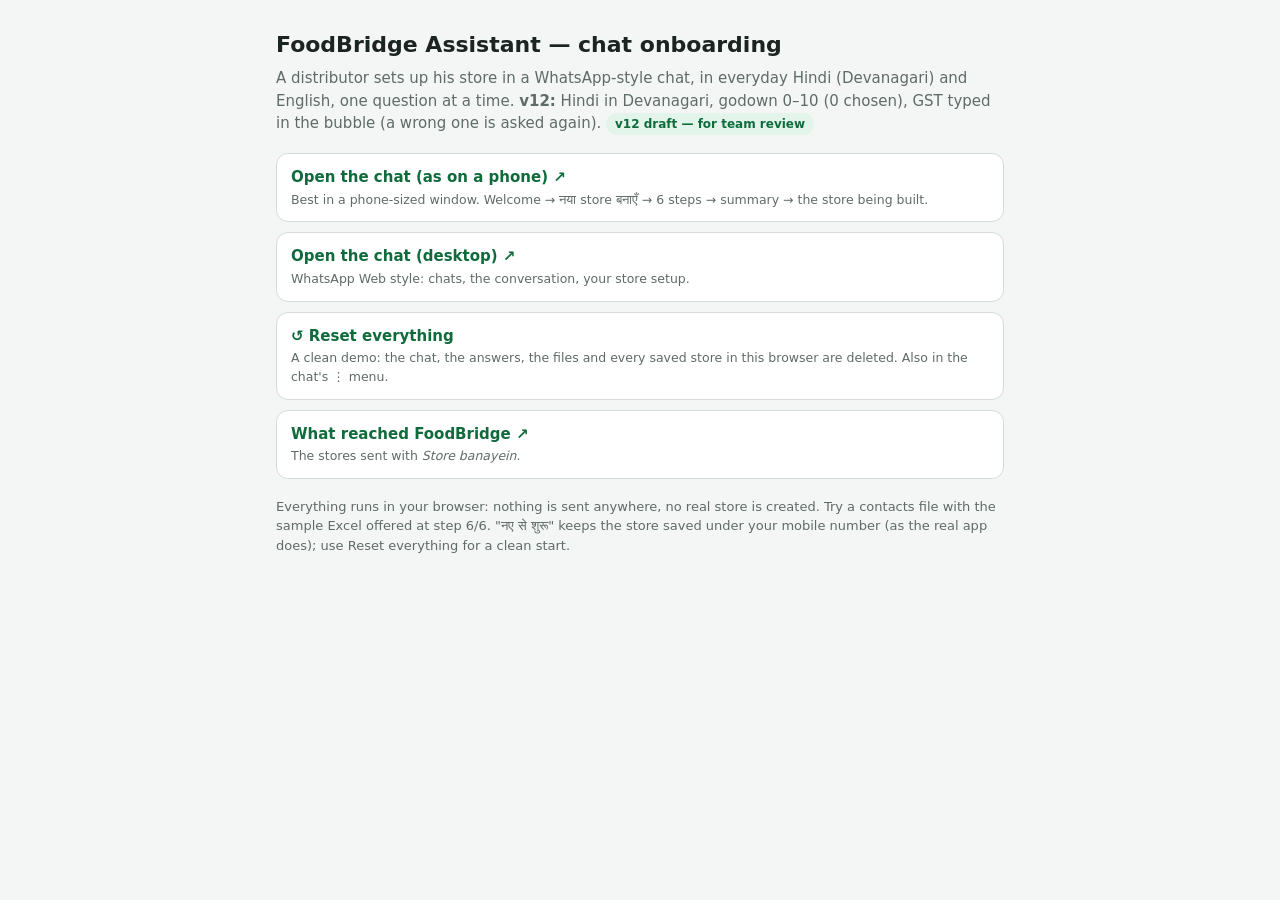
<file: index.html>
<!doctype html>
<html lang="en">
<head>
<meta charset="utf-8">
<meta name="viewport" content="width=device-width, initial-scale=1">
<title>FoodBridge Assistant Discovery</title>
<link rel="icon" href="screens/favicon.ico">
<style>
:root { --bg: #f4f6f5; --card: #fff; --ink: #1b2420; --mute: #5f6b66; --line: #d5dcd8; --acc: #0f6b3c; --tag: #e3f4ea; }
@media (prefers-color-scheme: dark) { :root:not([data-theme="light"]) { --bg: #111614; --card: #1a211e; --ink: #e4ebe7; --mute: #9aa7a1; --line: #2c3632; --acc: #8fd6ac; --tag: #183325; } }
* { box-sizing: border-box; }
body { margin: 0; background: var(--bg); color: var(--ink); font: 15px/1.5 system-ui, -apple-system, "Segoe UI", Roboto, sans-serif; }
main { max-width: 760px; margin: 0 auto; padding: 28px 16px 48px; }
h1 { font-size: 22px; margin: 0 0 6px; }
.sub { color: var(--mute); margin: 0 0 18px; }
.tag { display: inline-block; font-size: 12px; font-weight: 700; color: var(--acc); background: var(--tag); padding: 2px 9px; border-radius: 99px; }
.open { display: grid; gap: 10px; }
.open a { display: block; background: var(--card); border: 1px solid var(--line); border-radius: 12px; padding: 12px 14px; color: inherit; text-decoration: none; }
.open a:hover { border-color: var(--acc); }
.open b { color: var(--acc); }
.open small { display: block; color: var(--mute); margin-top: 2px; }
.note { color: var(--mute); font-size: 13px; margin-top: 18px; }
</style>
</head>
<body>
<main>
  <h1>FoodBridge Assistant — chat onboarding</h1>
  <p class="sub">A distributor sets up his store in a WhatsApp-style chat, in everyday Hindi (Devanagari) and English, one question at a time. <b>v12:</b> Hindi in Devanagari, godown 0–10 (0 chosen), GST typed in the bubble (a wrong one is asked again).
    <span class="tag">v12 draft — for team review</span></p>
  <div class="open">
    <a href="screens/chat.html?device=phone"><b>Open the chat (as on a phone) ↗</b><small>Best in a phone-sized window. Welcome → नया store बनाएँ → 6 steps → summary → the store being built.</small></a>
    <a href="screens/chat.html"><b>Open the chat (desktop) ↗</b><small>WhatsApp Web style: chats, the conversation, your store setup.</small></a>
    <a href="screens/chat.html?reset"><b>↺ Reset everything</b><small>A clean demo: the chat, the answers, the files and every saved store in this browser are deleted. Also in the chat's ⋮ menu.</small></a>
    <a href="screens/sent.html"><b>What reached FoodBridge ↗</b><small>The stores sent with <i>Store banayein</i>.</small></a>
  </div>
  <p class="note">Everything runs in your browser: nothing is sent anywhere, no real store is created. Try a contacts file with
    the sample Excel offered at step 6/6. "नए से शुरू" keeps the store saved under your mobile number (as the real app does); use Reset everything for a clean start.</p>
</main>
</body>
</html>
</file>
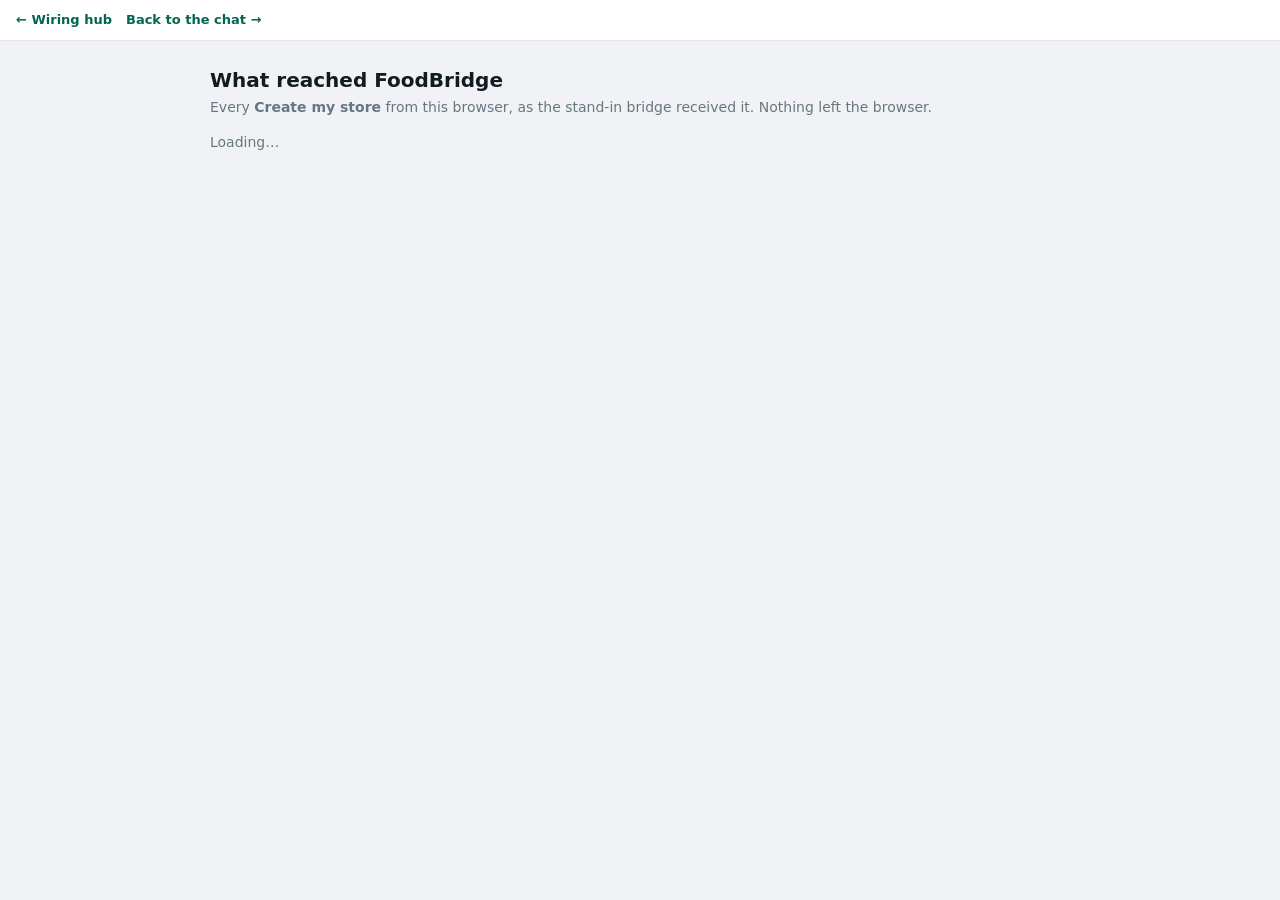
<file: screens/sent.html>
<!doctype html>
<!--
  DISCOVERY SCREEN — Assistant — "What reached FoodBridge"
  Standalone-openable; reached from the chat's ⋯ menu and the wiring hub.
  - Builds: what Create my store sent (the stand-in bridge's GET /api/stores) — the Excel, setup.json and
    every file he added, each downloadable. In production the customer-success module reads these through
    store-setup's StoreBuildFeed; this screen only proves the build arrived.
  HTML/CSS/vanilla JS only. Disposable.
-->
<html lang="en">
<head>
  <meta charset="UTF-8" />
  <meta name="viewport" content="width=device-width, initial-scale=1" />
  <link rel="icon" href="favicon.ico" />
  <title>Assistant — What reached FoodBridge</title>
  <style>
    body { margin: 0; font: 14px/1.5 system-ui, -apple-system, "Segoe UI", Roboto, sans-serif; color: #111B21; background: #F0F2F5; }
    .bar { display: flex; gap: 14px; align-items: center; padding: 10px 16px; background: #fff; border-bottom: 1px solid #E3E6EA; font-size: 13px; }
    .bar a { color: #00664F; font-weight: 600; text-decoration: none; }
    main { max-width: 860px; margin: 0 auto; padding: 20px 16px 48px; }
    h1 { font-size: 20px; margin: 4px 0 2px; } h2 { font-size: 16px; margin: 28px 0 8px; }
    .sub { color: #667781; margin: 0 0 12px; }
    .card { background: #fff; border-radius: 10px; box-shadow: 0 1px 2px rgba(11, 20, 26, .1); padding: 14px 16px; margin-bottom: 10px; }
    .card b { font-size: 15px; } .card small { color: #667781; }
    .files { display: flex; flex-wrap: wrap; gap: 6px; margin-top: 8px; }
    .files button { border: 1px solid #D1D7DB; background: #fff; border-radius: 99px; padding: 4px 10px; font: inherit; font-size: 12.5px; cursor: pointer; }
    .files button:hover { border-color: #00A884; }
    .counts { margin-top: 6px; color: #3B4A54; font-size: 13px; }
    pre { white-space: pre-wrap; background: #F0F2F5; border-left: 4px solid #00A884; border-radius: 6px; padding: 8px 10px; margin: 8px 0 0; font: inherit; }
    .empty { color: #667781; }
    .tag { display: inline-block; padding: 1px 8px; border-radius: 99px; background: #FFEECD; color: #7A5B12; font-size: 12px; font-weight: 600; }
    .steps { display: flex; gap: 4px; margin: 8px 0 0; padding: 0; list-style: none; font-size: 12px; }
    .steps li { flex: 1; padding: 4px 6px; border-radius: 6px; background: #F0F2F5; color: #8696A0; text-align: center; }
    .steps li.done { background: #E7F3EC; color: #0B7534; } .steps li.now { background: #FDF7EA; color: #A15C07; font-weight: 600; }
    .steps li.ready { background: #25D366; color: #fff; }
    .demo { display: flex; flex-wrap: wrap; gap: 6px; align-items: center; margin-top: 8px; padding: 6px 8px; border: 1px dashed #C9CED3; border-radius: 8px; font-size: 12px; color: #667781; }
    .demo button { border: 1px solid #D1D7DB; background: #fff; border-radius: 6px; padding: 3px 8px; font: inherit; cursor: pointer; }
    .clear { margin-top: 8px; border: 0; background: none; color: #B3261E; font: inherit; cursor: pointer; padding: 0; }
  </style>
</head>
<body>
  <div class="bar"><a href="../index.html">← Wiring hub</a><a href="chat.html">Back to the chat →</a></div>
  <main>
    <h1>What reached FoodBridge</h1>
    <p class="sub" id="who">Every <b>Create my store</b> from this browser, as the stand-in bridge received it. Nothing left the browser.</p>
    <div id="builds"><p class="empty">Loading…</p></div>
  </main>
  <script>
    (function () {
      "use strict";
      var esc = function (s) { return String(s == null ? "" : s).replace(/&/g, "&amp;").replace(/</g, "&lt;").replace(/>/g, "&gt;").replace(/"/g, "&quot;"); };
      var API = "http://localhost:8787";   // any host: the service worker answers /api/stores itself
      /* ?mobile= (from the chat's ⋯ on a phone or in the tower): only that owner's builds (/api/mystores).
         Without it, every build in this browser — the team's view, a discovery aid. */
      var MOB = (new URLSearchParams(location.search).get("mobile") || "").replace(/\D/g, "").slice(-10);
      /* v7 (addendum-014 D-3): the request's ticket step, and the discovery's stand-in for the team that moves it */
      var STEPS = [["new", "Requested"], ["inReview", "In review"], ["setUp", "Set up"], ["ready", "Ready to use"]];
      function steps(s) {
        var at = Math.max(0, STEPS.findIndex(function (x) { return x[0] === s.status; }));
        return '<ol class="steps">' + STEPS.map(function (x, i) { return '<li class="' + (i < at ? "done" : i === at ? (x[0] === "ready" ? "now ready" : "now") : "") + '">' + esc(x[1]) + "</li>"; }).join("") + "</ol>" +
          (at < 3 ? '<div class="demo">Demo · team:' + STEPS.slice(at + 1).map(function (x) { return '<button type="button" data-step="' + x[0] + '" data-id="' + esc(s.id) + '" data-at="' + at + '">' + esc(x[1]) + "</button>"; }).join("") + "</div>" : "");
      }
      function builds() {
        fetch(API + (MOB ? "/api/mystores" : "/api/stores"), MOB ? { headers: { "x-owner-mobile": MOB } } : {}).then(function (r) { return r.json(); }).then(function (j) {
          var list = (j && j.stores) || [], el = document.getElementById("builds");
          if (!list.length) { el.innerHTML = '<p class="empty">No store created from this browser yet.</p>'; return; }
          el.innerHTML = list.map(function (s) {
            var m = s.meta || {}, c = m.counts || {};
            return '<div class="card"><b>' + esc(m.shop || "—") + "</b> <small>" + esc(m.mobile || "") + " · " + esc(m.type || "") + " · " + esc(new Date(m.received || m.at).toLocaleString("en-IN")) + "</small>" +
              '<div class="counts">' + [c.products + " products", c.customers + " customers", c.suppliers + " suppliers", c.staff + " staff", c.answered + "/6 daily work", c.photos + " files", c.gaps + " to follow up"].join(" · ") + "</div>" +
              (MOB ? steps(s) : "") +
              '<div class="files">' + (s.files || []).map(function (f) { var n = f.name || f; return '<button type="button" data-id="' + esc(s.id) + '" data-file="' + esc(n) + '">⬇ ' + esc(n) + "</button>"; }).join("") + "</div></div>";
          }).join("");
        }).catch(function () { document.getElementById("builds").innerHTML = '<p class="empty">The stand-in bridge isn\'t running — open the chat once first.</p>'; });
      }
      document.addEventListener("click", function (e) {
        var st = e.target.closest("[data-step]");
        if (st) {
          var order = STEPS.map(function (x) { return x[0]; }), path = order.slice(+st.dataset.at + 1, order.indexOf(st.dataset.step) + 1);
          path.reduce(function (p, x) { return p.then(function () { return fetch(API + "/api/tickets", { method: "PUT", headers: { "Content-Type": "application/json" }, body: JSON.stringify({ id: st.dataset.id, status: x }) }); }); }, Promise.resolve()).then(builds, builds);
          return;
        }
        var b = e.target.closest("[data-file]");
        if (b) {
          fetch(API + (MOB ? "/api/mystores" : "/api/stores") + "?id=" + encodeURIComponent(b.dataset.id) + "&file=" + encodeURIComponent(b.dataset.file), MOB ? { headers: { "x-owner-mobile": MOB } } : {}).then(function (r) { return r.blob(); }).then(function (bl) {
            var a = document.createElement("a"); a.href = URL.createObjectURL(bl); a.download = b.dataset.file.split("/").pop(); a.click();
          });
        }
      });
      if (MOB) document.getElementById("who").innerHTML = "Your store, as FoodBridge received it — under <b>" + MOB.slice(0, 5) + " " + MOB.slice(5) + "</b> only.";
      if ("serviceWorker" in navigator) navigator.serviceWorker.register("../discovery-bridge.js", { scope: "../" }).then(function () { return navigator.serviceWorker.ready; }).then(function () { setTimeout(builds, navigator.serviceWorker.controller ? 0 : 600); }, builds);
      else builds();
    })();
  </script>
</body>
</html>
</file>
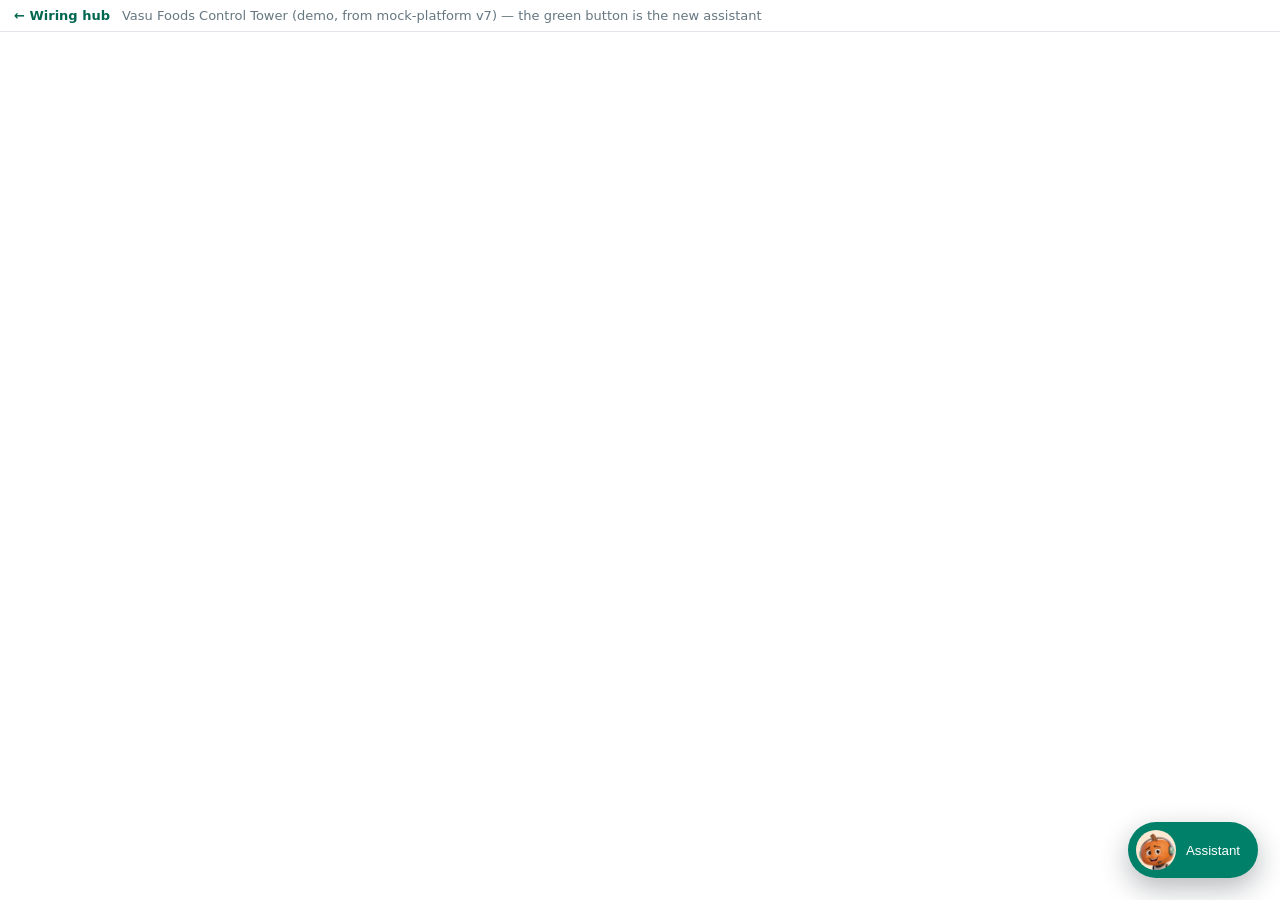
<file: screens/tower.html>
<!doctype html>
<!--
  DISCOVERY SCREEN — Assistant — "The same chat, as the Control Tower's panel"
  Standalone-openable; also reached from the wiring hub (../index.html).
  Decision 2 (5 Oct 2026): the Control Tower's assistant is this same chat in a panel. The board behind
  it is the Vasu Foods Control Tower as published from foodbridge-mock-platform v7 (?vasu= for another
  copy); its own, older Assistant still shows inside the board -- this panel is the one under study.
  In the panel the chat answers about the business (tower-brain.js, from seed-data/tower-snapshot.json,
  Production included) and also offers "Set up a new store", which runs the same onboarding.
  Outgoing transitions: a lever's Open → that lever on the board behind (the frame); see the hub.
  HTML/CSS/vanilla JS only. Disposable. Informs the SSOTs, not imported by development/.
-->
<html lang="en" class="as-panel" data-mode="tower">
<head>
  <meta charset="UTF-8" />
  <meta name="viewport" content="width=device-width, initial-scale=1, viewport-fit=cover" />
  <link rel="icon" href="favicon.ico" />
  <title>Control Tower — with the FoodBridge Assistant</title>
  <link rel="stylesheet" href="chat/shell.css?v=30d89ee" />
  <link rel="stylesheet" href="chat/widgets.css?v=30d89ee" />
  <style>
    html, body { height: 100%; margin: 0; font-family: system-ui, -apple-system, "Segoe UI", Roboto, sans-serif; }
    body { display: flex; flex-direction: column; background: #f4f5f7; }
    .bar { display: flex; gap: 12px; align-items: center; padding: 8px 14px; background: #fff; border-bottom: 1px solid #e3e6ea; font-size: 13px; }
    .bar a { color: #00664F; font-weight: 600; text-decoration: none; }
    .bar span { color: #667781; }
    #tower-frame { flex: 1; width: 100%; border: 0; background: #fff; }
    #as-open { position: fixed; right: 22px; bottom: 22px; z-index: 70; display: flex; align-items: center; gap: 10px; padding: 8px 18px 8px 8px; border: 0; border-radius: 99px;
      background: #008069; color: #fff; font: 600 15px/1 inherit; box-shadow: 0 10px 28px rgba(11, 20, 26, .3); cursor: pointer; }
    #as-open i { width: 40px; height: 40px; border-radius: 50%; background: #FFE8D2 url(chat/mascot/hello-128.png) no-repeat 33% 0 / 155%; }
    html.cb-open #as-open { display: none; }
  </style>
</head>
<body>
  <div class="bar"><a href="../index.html">← Wiring hub</a><span>Vasu Foods Control Tower (demo, from mock-platform v7) — the green button is the new assistant</span></div>
  <iframe id="tower-frame" title="Control Tower — Vasu Foods"></iframe>
  <button type="button" id="as-open" aria-label="Open the FoodBridge Assistant"><i aria-hidden="true"></i>Assistant</button>
  <script>
    (function () {
      var v = (new URLSearchParams(location.search).get("vasu") || "https://nishant-devekar.github.io/foodbridge-mock-platform/v7/").replace(/\/?$/, "/");
      document.getElementById("tower-frame").src = v + "screens/control-tower.html";
    })();
  </script>
  <script src="store/catalogue.js?v=30d89ee"></script>
  <script src="store/model.js?v=30d89ee"></script>
  <script src="store/export.js?v=30d89ee"></script>
  <script src="store/import.js?v=30d89ee"></script>
  <script src="store/outbox.js?v=30d89ee"></script>
  <script src="chat/tower-brain.js?v=30d89ee"></script>
  <script src="chat/onboard.js?v=30d89ee"></script>
  <script src="feedback.js?v=30d89ee"></script>
  <script src="chat/app.js?v=30d89ee"></script>
  <script src="boot.js?v=30d89ee"></script>
</body>
</html>
</file>
<file: screens/chat/shell.css>
/* ==========================================================================
   CONTROL TOWER · ASSISTANT — the footer action and a WhatsApp-style chat.
   (22 Sep 2026.) WhatsApp's own palette and shapes, so it reads at a glance
   as a chat: green header, doodle wallpaper, white and green bubbles with
   tails, times, ticks, reply buttons, a list sheet.
   ========================================================================== */

:root {
  --wa-head: #008069; --wa-send: #00A884; --wa-wall: #EFEAE2;
  --wa-in: #FFFFFF; --wa-out: #D9FDD3; --wa-ink: #111B21; --wa-sub: #667781;
  --wa-link: #027EB5; --wa-tick: #53BDEB; --wa-line: #E9EDEF; --wa-shadow: 0 1px .5px rgba(11, 20, 26, .13);
  --cb-face: #FFE8D2;
}

/* ── the Assistant action: the mascot's face, in the footer (and, on a big
   screen, the top bar). A floating button until the owner moved it to the
   footer (22 Sep 2026). The head sits left of centre in the picture: 155%
   puts the face in the circle. ─────────────────────────────────────────── */
.cb-face { position: absolute; inset: 0; border-radius: 50%; background-color: var(--cb-face); background-repeat: no-repeat; background-size: 155%; background-position: 33% 0%; }
/* The assistant's face, at the size every other icon in the bar is drawn. */
.ct-fassist { position: relative; width: var(--fbb-icon, 22px); height: var(--fbb-icon, 22px); border-radius: 50%; box-shadow: 0 0 0 1px rgba(17, 20, 24, .1); }
.ct-top-assist { display: inline-flex; align-items: center; gap: 6px; }
.ct-top-assist .cb-face { position: relative; inset: auto; display: inline-block; width: 22px; height: 22px; flex: none; }

/* ── the chat: full screen on a phone, a panel on a big screen ────────── */
.cb-chat {
  position: fixed; inset: 0; z-index: 80; display: flex; flex-direction: column;
  background: var(--wa-wall); color: var(--wa-ink); font-family: var(--font, system-ui, -apple-system, "Segoe UI", Roboto, sans-serif);
  animation: cb-up .22s cubic-bezier(.22, 1, .36, 1);
}
.cb-chat[hidden] { display: none; }
@keyframes cb-up { from { transform: translateY(24px); opacity: 0; } }
html.cb-open, html.cb-open body { overflow: hidden; }
@media (min-width: 768px) {
  .cb-chat { inset: auto 24px 24px auto; width: 390px; height: min(680px, calc(100vh - 48px)); border-radius: 16px; overflow: hidden;
    box-shadow: 0 16px 48px rgba(11, 20, 26, .28); }
  html.cb-open, html.cb-open body { overflow: auto; }
  .cb-back { display: none !important; }
}
@media (max-width: 767.98px) { .cb-x { display: none !important; } }

.cb-head { flex: none; display: flex; align-items: center; gap: 8px; height: 60px; padding: 0 6px 0 4px; background: var(--wa-head); color: #fff; }
.cb-hbtn { display: grid; place-items: center; width: 40px; height: 40px; flex: none; padding: 0; border: 0; border-radius: 50%; background: none; color: inherit; cursor: pointer; }
.cb-hbtn svg { width: 24px; height: 24px; }
.cb-hbtn:hover { background: rgba(255, 255, 255, .12); }
.cb-hbtn:focus-visible { outline: 2px solid #fff; outline-offset: -2px; }
.cb-ava { width: 40px; height: 40px; flex: none; border-radius: 50%; background-color: var(--cb-face); background-repeat: no-repeat; background-size: 155%; background-position: 33% 0%; }
.cb-who { flex: 1; min-width: 0; display: flex; flex-direction: column; margin-left: 4px; }
.cb-who b { font-size: 16px; line-height: 21px; font-weight: 600; white-space: nowrap; overflow: hidden; text-overflow: ellipsis; }
.cb-status { font-size: 13px; line-height: 17px; opacity: .85; }

/* The wallpaper: WhatsApp's doodle, drawn from the trade (truck, ₹, box, cart, chat). */
.cb-body {
  flex: 1; overflow-y: auto; overscroll-behavior: contain; padding: 10px 12px 8px; display: flex; flex-direction: column;
  background-color: var(--wa-wall);
  background-image: url("data:image/svg+xml,%3Csvg xmlns='http://www.w3.org/2000/svg' width='180' height='180' fill='none' stroke='%23B9AFA1' stroke-width='1.4' stroke-linecap='round' stroke-linejoin='round' opacity='.35'%3E%3Cpath d='M20 38V26a2 2 0 0 1 2-2h14v14M36 30h6l4 5v3M20 38h26'/%3E%3Ccircle cx='26' cy='40' r='2.5'/%3E%3Ccircle cx='41' cy='40' r='2.5'/%3E%3Cpath d='M118 20h14M118 26h14M118 32l10 10M118 32h4a6 6 0 0 0 0-12'/%3E%3Cpath d='m84 96 10-5 10 5v11l-10 5-10-5z M84 96l10 5 10-5 M94 101v11'/%3E%3Cpath d='M20 120h4l5 16h14l3-11H26'/%3E%3Ccircle cx='31' cy='141' r='1.8'/%3E%3Ccircle cx='41' cy='141' r='1.8'/%3E%3Cpath d='M140 118h22a4 4 0 0 1 4 4v12a4 4 0 0 1-4 4h-14l-6 5v-5h-2a4 4 0 0 1-4-4v-12a4 4 0 0 1 4-4z'/%3E%3Cpath d='M70 44c6-8 16-8 22 0M150 70l4 8 8 1-6 6 2 8-8-4-8 4 2-8-6-6 8-1z M60 160c4-6 12-6 16 0'/%3E%3C/svg%3E");
}
.cb-chip { align-self: center; max-width: 88%; margin: 6px auto; padding: 5px 12px 6px; border-radius: 8px; background: #fff; box-shadow: var(--wa-shadow);
  font-size: 12.5px; line-height: 17px; color: #54656F; text-align: center; }
.cb-chip:first-child { text-transform: uppercase; font-size: 12px; font-weight: 500; }
.cb-note { background: #FFEECD; color: #54656F; margin-bottom: 10px; }
.cb-note svg { width: 11px; height: 11px; margin: 0 4px -1px 0; }

/* Bubbles: incoming white on the left, the owner's green on the right; the
   first of a run carries a tail. */
.cb-row { display: flex; margin-top: 2px; }
.cb-row.in { justify-content: flex-start; }
.cb-row.out { justify-content: flex-end; }
.cb-row.cb-tail { margin-top: 10px; }
.cb-grp { display: flex; flex-direction: column; max-width: 84%; min-width: 0; }
.cb-row.out .cb-grp { align-items: flex-end; }
.cb-bub { position: relative; padding: 6px 8px 8px 9px; border-radius: 8px; background: var(--wa-in); box-shadow: var(--wa-shadow);
  font-size: 14.5px; line-height: 20px; overflow-wrap: anywhere; }
.cb-row.out .cb-bub { background: var(--wa-out); }
.cb-tail.in .cb-bub { border-top-left-radius: 0; }
.cb-tail.out .cb-bub { border-top-right-radius: 0; }
.cb-tail.in .cb-bub::before { content: ""; position: absolute; top: 0; left: -8px; border-top: 0; border-right: 8px solid var(--wa-in); border-bottom: 12px solid transparent; }
.cb-tail.out .cb-bub::before { content: ""; position: absolute; top: 0; right: -8px; border-left: 8px solid var(--wa-out); border-bottom: 12px solid transparent; }
.cb-txt b { font-weight: 700; }
.cb-time { float: right; display: inline-flex; align-items: center; gap: 3px; margin: 8px -2px -5px 12px; font-size: 11px; line-height: 15px; color: var(--wa-sub); white-space: nowrap; }
.cb-ticks { display: inline-flex; color: #8696A0; }
.cb-ticks svg { width: 16px; height: 16px; }
.cb-ticks.is-read { color: var(--wa-tick); }
.cb-bub.is-img { padding: 3px 3px 8px; }
.cb-img { display: block; width: 240px; max-width: 100%; aspect-ratio: 1; border-radius: 6px; margin-bottom: 4px;
  background: radial-gradient(circle at 50% 38%, #FFF6EA 0, #FDE3C8 70%); }
.cb-img img { display: block; width: 100%; height: 100%; object-fit: contain; }
.cb-bub.is-img .cb-txt { display: block; padding: 2px 6px 0; }
.cb-bub.is-img .cb-time { margin-right: 4px; }

/* WhatsApp's list button, inside the bubble under a hairline. */
.cb-listbtn { display: flex; align-items: center; justify-content: center; gap: 6px; clear: both; width: calc(100% + 17px); margin: 8px -8px -8px -9px;
  padding: 11px 8px; border: 0; border-top: 1px solid var(--wa-line); border-radius: 0 0 8px 8px; background: none; color: var(--wa-link);
  font: 500 14.5px/18px inherit; font-family: inherit; cursor: pointer; }
.cb-listbtn svg { width: 18px; height: 18px; }
/* Reply buttons: separate white cards under the bubble. */
.cb-btns { display: flex; flex-direction: column; gap: 2px; margin-top: 2px; width: 100%; }
.cb-btn { display: flex; align-items: center; justify-content: center; gap: 6px; min-height: 42px; padding: 8px 12px; border: 0; border-radius: 8px;
  background: var(--wa-in); box-shadow: var(--wa-shadow); color: var(--wa-link); font: 500 14.5px/18px inherit; font-family: inherit; cursor: pointer; text-align: center; }
.cb-btn svg { width: 16px; height: 16px; flex: none; }
.cb-btn span { overflow: hidden; text-overflow: ellipsis; white-space: nowrap; }
.cb-btn:hover, .cb-listbtn:hover { background: #F5F6F6; }
.cb-btn:focus-visible, .cb-listbtn:focus-visible { outline: 2px solid var(--wa-link); outline-offset: -2px; }
/* A sticker: the mascot, no bubble. */
.cb-stk { position: relative; width: 120px; height: 120px; }
.cb-stk img { width: 120px; height: 120px; object-fit: contain; display: block; }
.cb-stk .cb-time { position: absolute; right: 0; bottom: 0; margin: 0; padding: 1px 6px; border-radius: 8px; background: rgba(255, 255, 255, .85); }

/* typing… */
.cb-typing { display: flex; gap: 4px; align-items: center; padding: 12px 14px; }
.cb-typing i { width: 7px; height: 7px; border-radius: 50%; background: #9AA6AC; animation: cb-dot 1.1s infinite ease-in-out; }
.cb-typing i:nth-child(2) { animation-delay: .15s; }
.cb-typing i:nth-child(3) { animation-delay: .3s; }
@keyframes cb-dot { 0%, 60%, 100% { transform: translateY(0); opacity: .5; } 30% { transform: translateY(-4px); opacity: 1; } }

/* The message box: a white pill and WhatsApp's round green send. */
.cb-bar { flex: none; display: flex; align-items: flex-end; gap: 6px; padding: 6px 8px calc(8px + var(--safe, 0px)); background: transparent; }
.cb-input { flex: 1; min-width: 0; height: 46px; padding: 0 18px; border: 0; border-radius: 24px; background: #fff; box-shadow: var(--wa-shadow);
  font: 400 15.5px/20px inherit; font-family: inherit; color: var(--wa-ink); }
.cb-input::placeholder { color: #8696A0; }
.cb-input:focus { outline: none; box-shadow: var(--wa-shadow), 0 0 0 2px rgba(0, 168, 132, .35); }
.cb-send { display: grid; place-items: center; width: 46px; height: 46px; flex: none; padding: 0 0 0 3px; border: 0; border-radius: 50%;
  background: var(--wa-send); color: #fff; cursor: pointer; box-shadow: var(--wa-shadow); transition: opacity .15s, transform .1s; }
.cb-send svg { width: 22px; height: 22px; }
.cb-send:disabled { opacity: .55; cursor: default; }
.cb-send:not(:disabled):active { transform: scale(.94); }

/* The list: WhatsApp's bottom sheet, inside the chat. */
.cb-sheetwrap { position: absolute; inset: 0; z-index: 2; background: rgba(11, 20, 26, .42); display: flex; align-items: flex-end; animation: cb-fade .15s ease; }
.cb-sheetwrap[hidden] { display: none; }
@keyframes cb-fade { from { opacity: 0; } }
.cb-sheet { width: 100%; max-height: 78%; overflow-y: auto; padding-bottom: calc(8px + var(--safe, 0px)); border-radius: 16px 16px 0 0; background: #fff;
  animation: cb-up .22s cubic-bezier(.22, 1, .36, 1); }
.cb-sh { position: sticky; top: 0; display: flex; align-items: center; gap: 4px; padding: 8px 8px 8px 4px; background: #fff; border-bottom: 1px solid var(--wa-line); color: #54656F; }
.cb-sh b { flex: 1; text-align: center; margin-right: 40px; font-size: 16px; font-weight: 600; color: var(--wa-ink); }
.cb-rows { padding: 4px 0; }
.cb-rowbtn { display: flex; align-items: center; gap: 12px; width: 100%; min-height: 60px; padding: 8px 18px 8px 16px; border: 0; background: none; text-align: left; cursor: pointer; font-family: inherit; }
.cb-rowbtn + .cb-rowbtn { border-top: 1px solid var(--wa-line); }
.cb-rowbtn:hover { background: #F5F6F6; }
.cb-rowbtn:focus-visible { outline: 2px solid var(--wa-link); outline-offset: -2px; }
.cb-rn { width: 26px; height: 26px; flex: none; border-radius: 50%; background: #E7F8F2; color: var(--wa-head); font-size: 13px; font-weight: 700; display: grid; place-items: center; }
.cb-rt { flex: 1; min-width: 0; display: flex; flex-direction: column; }
.cb-rt b { font-size: 15.5px; line-height: 20px; font-weight: 500; color: var(--wa-ink); }
.cb-rt small { font-size: 13px; line-height: 17px; color: var(--wa-sub); }
.cb-radio { width: 20px; height: 20px; flex: none; border-radius: 50%; border: 2px solid #8696A0; box-sizing: border-box; }
.cb-rowbtn:active .cb-radio { border-color: var(--wa-send); box-shadow: inset 0 0 0 3px #fff, inset 0 0 0 10px var(--wa-send); }

@media (prefers-reduced-motion: reduce) {
  .cb-chat, .cb-sheet, .cb-sheetwrap { animation: none !important; }
  .cb-typing i { animation: none; opacity: .7; }
}

/* a file in the chat: a darker box with a coloured type badge, then its upload status */
.cb-doc { display: block; width: 260px; max-width: 100%; border-radius: 6px; background: rgba(11, 20, 26, .05); overflow: hidden; margin-bottom: 2px; }
.cb-row.out .cb-doc { background: rgba(0, 80, 40, .07); }
.cb-doc-head { display: flex; align-items: center; gap: 10px; padding: 10px; color: inherit; text-decoration: none; }
.cb-doc-badge { flex: none; display: grid; place-items: center; width: 36px; height: 42px; border-radius: 4px; color: #fff; font-size: 10px; font-weight: 700; letter-spacing: .3px; }
.cb-doc-name { min-width: 0; display: flex; flex-direction: column; }
.cb-doc-name b { font-size: 14px; overflow: hidden; text-overflow: ellipsis; white-space: nowrap; }
.cb-doc-name small { font-size: 12px; color: var(--wa-sub); }
.cb-doc-more { display: block; padding: 8px 10px; border-top: 1px solid rgba(11, 20, 26, .08); font-size: 13px; }
.cb-doc-more small { color: var(--wa-sub); font-size: 11px; }
.cb-peek { border-collapse: collapse; font-size: 11px; width: 100%; table-layout: fixed; }
.cb-peek th, .cb-peek td { padding: 2px 4px 2px 0; text-align: left; overflow: hidden; text-overflow: ellipsis; white-space: nowrap; border-bottom: 1px solid rgba(11, 20, 26, .06); }
.cb-peek th { font-weight: 700; }
.cb-up { display: flex; align-items: center; gap: 8px; margin-top: 4px; font-size: 12px; color: var(--wa-sub); }
.cb-up.is-failed, .cb-up.is-unsupported { color: #D93025; }
.cb-up-retry { margin-left: auto; background: none; border: 0; padding: 2px 0; color: var(--wa-head); font: inherit; font-weight: 600; font-size: 13px; cursor: pointer; }
.cb-up-bar { position: relative; flex: none; width: 80px; height: 3px; border-radius: 2px; background: rgba(11, 20, 26, .1); overflow: hidden; }
.cb-up-bar::after { content: ""; position: absolute; inset: 0; width: 40%; background: var(--wa-send); animation: cb-up-run 1.1s ease-in-out infinite; }
@keyframes cb-up-run { from { left: -40%; } to { left: 100%; } }
@media (prefers-reduced-motion: reduce) { .cb-up-bar::after { animation: none; width: 100%; opacity: .5; } }
</file>
<file: screens/chat/widgets.css>
/* Assistant discovery · what the chat adds to the tower's WhatsApp look (shell.css, copied unchanged
   from foodbridge-mock-platform v7/screens/control-tower-chat.css @ 2a7ead3): a page of its own, the
   answer widgets inside a bubble (a dropdown, ticks, the contacts card, a file card, the products and
   the store), the 📎 in the message box, and the sheets (who is who, check products, pick customers). */

:root { --wa-head-d: #00664F; }

/* ── the page of its own: the chat fills the window; on a computer, WhatsApp Web's centred column ── */
html.as-page, html.as-page body { height: 100%; margin: 0; background: #DADBD3; overflow: hidden; }
html.as-page .cb-chat { position: fixed; inset: 0; width: auto; height: auto; border-radius: 0; box-shadow: none; animation: none; }
@media (min-width: 768px) {
  html.as-page:not(.has-wa) body::before { content: ""; position: fixed; inset: 0 0 auto; height: 127px; background: var(--wa-head); }
  html.as-page .cb-chat { inset: 19px max(19px, calc(50% - 470px)); border-radius: 0; box-shadow: 0 6px 18px rgba(11, 20, 26, .18); }
  html.as-page .cb-x { display: none !important; }
}
html.as-page .cb-back { display: none !important; }
/* In the tower: a panel, as the tower's own assistant is. */
html.as-panel .cb-chat { z-index: 90; }

.cb-head .cb-hbtn.cb-more { margin-left: auto; }
.cb-head .cb-hbtn.cb-info { display: none; }   /* business info: the desktop's drawer only (desk.css) */
.cb-row.in .cb-bub.is-wide { min-width: min(320px, 100%); }
.cb-grp.is-wide { max-width: min(92%, 560px); width: 100%; }

/* a quoted message (the campaign, shown back before it is queued) */
.cb-quote { display: block; padding: 6px 10px; border-left: 4px solid var(--wa-send); border-radius: 6px; background: #F0F2F5; white-space: pre-wrap; }

/* An answer that has moved on: its buttons stay, quieter, and do nothing. */
.cb-row.is-past .cb-btn, .cb-row.is-past .cb-listbtn, .cb-row.is-past .aw button, .cb-row.is-past .aw select, .cb-row.is-past .aw input { pointer-events: none; opacity: .55; }
.cb-row.is-past .aw-ho .ho-qr { opacity: .3; }
/* a dropdown or ticks already answered: the answer is the bubble after it */
.cb-row.is-past .aw.is-form { display: none; }

/* ── widgets inside a bubble ───────────────────────────────────────────── */
.aw { clear: both; margin: 8px -2px 2px; font-size: 14px; }
.aw-row { display: flex; gap: 6px; align-items: center; }
.aw select, .aw input[type=text], .aw input[type=number] { flex: 1; min-width: 0; height: 40px; padding: 0 10px; border: 1px solid #D1D7DB; border-radius: 8px; background: #fff;
  font: inherit; color: var(--wa-ink); }
.aw select:focus, .aw input:focus { outline: none; border-color: var(--wa-send); box-shadow: 0 0 0 2px rgba(0, 168, 132, .25); }
.aw-in.is-upper { text-transform: uppercase; } .aw-in.is-upper::placeholder { text-transform: none; }
.aw-go { height: 40px; padding: 0 14px; border: 0; border-radius: 8px; background: var(--wa-send); color: #fff; font: 600 14px/1 inherit; font-family: inherit; cursor: pointer; }
.aw-go:disabled { opacity: .5; cursor: default; }
.aw-go.is-quiet { background: #F0F2F5; color: var(--wa-link); }
/* ticks (pay methods) */
.aw-ticks { display: flex; flex-direction: column; gap: 2px; margin-bottom: 6px; }
.aw-tick { display: flex; align-items: center; gap: 10px; min-height: 40px; padding: 4px 6px; border-radius: 8px; cursor: pointer; }
.aw-tick:hover { background: #F5F6F6; }
.aw-tick input { width: 20px; height: 20px; accent-color: var(--wa-send); margin: 0; }

/* the contacts card: a QR on a computer, the address book on a phone */
.aw-ho { display: flex; gap: 12px; align-items: flex-start; padding: 10px; border-radius: 10px; background: #F7F8FA; border: 1px solid var(--wa-line); }
.aw-ho .ho-qr { flex: none; width: 128px; height: 128px; padding: 6px; border-radius: 10px; background: #fff; box-shadow: var(--wa-shadow); }
.aw-ho .ho-qr svg { display: block; width: 100%; height: 100%; }
.aw-ho ol { margin: 0; padding: 0; list-style: none; display: flex; flex-direction: column; gap: 6px; font-size: 13.5px; line-height: 18px; color: #3B4A54; }
.aw-ho ol li { display: flex; gap: 8px; }
.aw-ho ol i { flex: none; width: 20px; height: 20px; border-radius: 50%; background: #E7F8F2; color: var(--wa-head); font: 700 12px/20px inherit; font-style: normal; text-align: center; }
.aw-ho .ho-st { margin-top: 8px; font-size: 12.5px; color: var(--wa-sub); display: flex; align-items: center; gap: 6px; }
.aw-ho .ho-st .dot { width: 8px; height: 8px; border-radius: 50%; background: #25D366; animation: aw-pulse 1.6s infinite; }
@keyframes aw-pulse { 50% { opacity: .35; } }
.aw-pick { width: 100%; display: flex; flex-direction: column; gap: 8px; }
.aw-big { display: flex; align-items: center; justify-content: center; gap: 8px; min-height: 46px; border: 0; border-radius: 10px; background: var(--wa-send); color: #fff;
  font: 600 15px/1 inherit; font-family: inherit; cursor: pointer; }
.aw-big svg { width: 20px; height: 20px; }
.aw-link { border: 0; background: none; padding: 4px 0; color: var(--wa-link); font: 500 13.5px/18px inherit; font-family: inherit; cursor: pointer; text-align: left; }
.aw-help { margin: 0; padding: 8px 10px; border-radius: 8px; background: #FFF8E6; font-size: 13px; line-height: 18px; color: #54656F; }
.aw-help ol { margin: 4px 0 0; padding-left: 18px; }
.aw-disc { display: inline-block; margin-top: 6px; padding: 2px 8px; border-radius: 99px; background: #FFEECD; color: #7A5B12; font-size: 11.5px; font-weight: 600; }

/* a file card (what to send, and where) */
.aw-drop { display: flex; align-items: center; gap: 10px; padding: 10px 12px; border: 1.5px dashed #B8C4CA; border-radius: 10px; background: #FAFBFB; color: #3B4A54; cursor: pointer; }
.aw-drop:hover, .aw-drop.is-over { border-color: var(--wa-send); background: #EFFAF6; }
.aw-drop svg { width: 22px; height: 22px; flex: none; color: var(--wa-sub); }
.aw-drop span { display: flex; flex-direction: column; font-size: 13.5px; line-height: 18px; }
.aw-drop small { color: var(--wa-sub); font-size: 12px; }
.aw-qrline { display: flex; gap: 10px; align-items: center; margin-top: 8px; font-size: 12.5px; color: var(--wa-sub); }
.aw-qrline .ho-qr { width: 76px; height: 76px; padding: 4px; border-radius: 8px; background: #fff; box-shadow: var(--wa-shadow); flex: none; }
.aw-qrline .ho-qr svg { display: block; width: 100%; height: 100%; }

/* products read from his file */
.aw-prod { width: 100%; border-collapse: collapse; font-size: 12.5px; line-height: 16px; }
.aw-prod th { text-align: left; font-weight: 600; color: var(--wa-sub); padding: 4px 6px; border-bottom: 1px solid var(--wa-line); white-space: nowrap; }
.aw-prod td { padding: 5px 6px; border-bottom: 1px solid #F0F2F5; vertical-align: top; }
.aw-prod td.n { text-align: right; white-space: nowrap; font-variant-numeric: tabular-nums; }
.aw-prod .m { display: block; color: #0A7C5A; font-size: 11.5px; }
.aw-prod .m.is-new { color: #8A5A00; }
.aw-prod .no { color: #B3261E; }
.aw-more { margin-top: 4px; font-size: 12px; color: var(--wa-sub); }

/* the store, summed up */
.aw-store { border-radius: 10px; overflow: hidden; border: 1px solid var(--wa-line); background: #fff; }
.aw-store .st-head { display: flex; align-items: center; gap: 10px; padding: 12px; background: linear-gradient(135deg, #E7F8F2, #F7FBF9); }
.aw-store .st-head img { width: 34px; height: 34px; }
.aw-store .st-head b { display: block; font-size: 15.5px; }
.aw-store .st-head small { color: var(--wa-sub); font-size: 12.5px; }
.aw-store .st-grid { display: grid; grid-template-columns: repeat(3, 1fr); }
.aw-store .st-grid div { padding: 10px 8px; text-align: center; border-top: 1px solid var(--wa-line); }
.aw-store .st-grid div + div { border-left: 1px solid var(--wa-line); }
.aw-store .st-grid b { display: block; font-size: 20px; line-height: 24px; font-variant-numeric: tabular-nums; }
.aw-store .st-grid small { font-size: 11.5px; color: var(--wa-sub); }

/* ── the message box: 📎 beside it ─────────────────────────────────────── */
.cb-clip { display: grid; place-items: center; width: 46px; height: 46px; flex: none; padding: 0; border: 0; border-radius: 50%; background: #fff; color: #54656F;
  box-shadow: var(--wa-shadow); cursor: pointer; }
.cb-clip svg { width: 22px; height: 22px; transform: rotate(-45deg); }
.cb-clip:hover { color: var(--wa-head); }
textarea.cb-input { box-sizing: border-box; resize: none; display: block; padding: 13px 18px; height: 46px; max-height: 120px; line-height: 20px; overflow-y: auto; }
.cb-hi { position: absolute; left: 50%; bottom: 74px; transform: translateX(-50%); display: flex; gap: 8px; }
.cb-hi button { padding: 9px 16px; border: 0; border-radius: 18px; background: #fff; box-shadow: var(--wa-shadow); color: var(--wa-ink); font: 500 15px/1 inherit; font-family: inherit; cursor: pointer; }
.cb-hi button:hover { background: #F5F6F6; }
.cb-dropzone { position: absolute; inset: 60px 0 0; z-index: 3; display: none; place-items: center; background: rgba(0, 128, 105, .12); border: 3px dashed var(--wa-send);
  font: 600 18px/1 inherit; color: var(--wa-head); }
.cb-chat.is-dragging .cb-dropzone { display: grid; }

/* ── sheets with a form (who is who, check products, pick customers) ──── */
.cb-sheet.is-form { max-height: 88%; display: flex; flex-direction: column; }
.cb-sheet.is-form .cb-rows { flex: 1; overflow-y: auto; }
.sf-row { display: flex; align-items: center; gap: 10px; padding: 10px 16px; border-top: 1px solid var(--wa-line); }
.sf-row:first-child { border-top: 0; }
.sf-av { width: 36px; height: 36px; flex: none; border-radius: 50%; display: grid; place-items: center; background: #DFE5E7; color: #54656F; font: 600 14px/1 inherit; }
.sf-who { flex: 1; min-width: 0; display: flex; flex-direction: column; }
.sf-who b { font-size: 15px; font-weight: 500; overflow: hidden; text-overflow: ellipsis; white-space: nowrap; }
.sf-who small { font-size: 12.5px; color: var(--wa-sub); }
.sf-seg { display: grid; grid-template-columns: repeat(4, auto); gap: 2px; padding: 2px; border-radius: 9px; background: #F0F2F5; flex: none; }
.sf-seg label { position: relative; padding: 6px 8px; border-radius: 7px; font-size: 12.5px; color: #3B4A54; cursor: pointer; white-space: nowrap; }
.sf-seg input { position: absolute; opacity: 0; pointer-events: none; }
.sf-seg label:has(input:checked) { background: #fff; color: var(--wa-head); font-weight: 600; box-shadow: var(--wa-shadow); }
.sf-seg label:has(input:focus-visible) { outline: 2px solid var(--wa-link); }
@media (max-width: 520px) { .sf-row { flex-wrap: wrap; } .sf-seg { width: 100%; grid-template-columns: repeat(4, 1fr); } .sf-seg label { text-align: center; } }
.sf-foot { flex: none; display: flex; gap: 8px; align-items: center; padding: 10px 16px calc(10px + var(--safe, 0px)); border-top: 1px solid var(--wa-line); background: #fff; }
.sf-foot .sf-n { flex: 1; font-size: 13px; color: var(--wa-sub); }
.sf-foot button { min-width: 120px; height: 44px; border: 0; border-radius: 22px; background: var(--wa-send); color: #fff; font: 600 15px/1 inherit; font-family: inherit; cursor: pointer; }
/* check products: a plain form, every field editable in place (the owner's "plain familiar forms") */
.pf { width: 100%; border-collapse: collapse; font-size: 13.5px; }
.pf th { position: sticky; top: 0; background: #fff; text-align: left; font-weight: 600; font-size: 12px; color: var(--wa-sub); padding: 8px 6px; border-bottom: 1px solid var(--wa-line); }
.pf td { padding: 4px 6px; border-bottom: 1px solid #F0F2F5; }
.pf td:first-child, .pf th:first-child { padding-left: 16px; width: 28px; }
.pf input[type=text], .pf input[type=number] { width: 100%; height: 34px; padding: 0 8px; border: 1px solid #E1E6E8; border-radius: 6px; font: inherit; color: var(--wa-ink); background: #fff; }
.pf input[type=number] { width: 78px; }
.pf input[type=checkbox] { width: 18px; height: 18px; accent-color: var(--wa-send); }
.pf .m { font-size: 11.5px; color: #0A7C5A; }
.pf .m.is-new { color: #8A5A00; }
.pf tr.is-off input[type=text], .pf tr.is-off input[type=number] { opacity: .45; }
.pf-wrap { overflow-x: auto; }

/* the outbox / sent lists on the hub's own screens use plain styles there */

/* v8 (addendum-016): 🎤 where the box is empty, send where it has words — as WhatsApp */
.cb-mic { display: grid; place-items: center; width: 46px; height: 46px; flex: none; padding: 0; border: 0; border-radius: 50%;
  background: var(--wa-send); color: #fff; cursor: pointer; box-shadow: var(--wa-shadow); }
.cb-mic svg { width: 22px; height: 22px; }
.cb-mic.is-on { background: #E53935; animation: cb-rec 1.2s ease-in-out infinite; }
@keyframes cb-rec { 50% { box-shadow: 0 0 0 8px rgba(229, 57, 53, .18); } }
.cb-bar.has-text .cb-mic, .cb-bar:not(.has-text) .cb-send { display: none; }
html.has-wa .cb-mic { width: 42px; height: 42px; background: none; color: var(--wa-icon); }
html.has-wa .cb-mic:hover { background: rgba(11, 20, 26, .07); }
html.has-wa .cb-mic.is-on { background: #E53935; color: #fff; }

/* v10 (addendum-019): the store build, one card ticked in place (look b) */
.aw-prog { border-radius: 10px; overflow: hidden; border: 1px solid var(--wa-line); background: #fff; }
.aw-prog .pg-head { display: flex; align-items: center; gap: 10px; padding: 12px; background: linear-gradient(135deg, #E7F8F2, #F7FBF9); }
.aw-prog .pg-head img { width: 34px; height: 34px; }
.aw-prog .pg-head b { display: block; font-size: 15.5px; }
.aw-prog .pg-head small { color: var(--wa-sub); font-size: 12.5px; }
.aw-prog .pg-row { display: flex; align-items: center; gap: 10px; padding: 9px 12px; border-top: 1px solid var(--wa-line); }
.aw-prog .pg-ic { flex: 0 0 22px; height: 22px; border-radius: 50%; display: grid; place-items: center; font-size: 12px; color: #fff; background: var(--wa-line); }
.aw-prog .is-done .pg-ic { background: var(--wa-send); }
.aw-prog .is-none .pg-ic { background: #C9D1D6; }
.aw-prog .is-stopped .pg-ic { background: #E0A030; }   /* v10.1: the team finishes this step */
.aw-prog .is-running .pg-ic { background: none; border: 2.5px solid var(--wa-line); border-top-color: var(--wa-send); animation: pg-spin .9s linear infinite; }
.aw-prog .pg-lb { flex: 1; min-width: 0; }
.aw-prog .pg-lb b { display: block; font-weight: 500; font-size: 14px; }
.aw-prog .is-todo .pg-lb b { color: var(--wa-sub); }
.aw-prog .pg-lb small { color: var(--wa-sub); font-size: 12.5px; }
.aw-prog .pg-lb .pg-warn { display: block; color: #B26A00; font-size: 12.5px; }
.aw-prog .pg-foot { padding: 10px 12px; border-top: 1px solid var(--wa-line); color: var(--wa-ink); font-size: 14px; line-height: 19px; background: #F7FBF9; }
@keyframes pg-spin { to { transform: rotate(360deg); } }
@media (prefers-reduced-motion: reduce) { .aw-prog .is-running .pg-ic { animation: none; border-top-color: var(--wa-line); background: var(--wa-send); } }
/* the store, logged in */
.aw-prog .pg-btn { display: table; margin-top: 6px; padding: 7px 14px; border-radius: 18px; background: var(--wa-send); color: #fff; font-weight: 500; font-size: 14px; text-decoration: none; }
</file>
